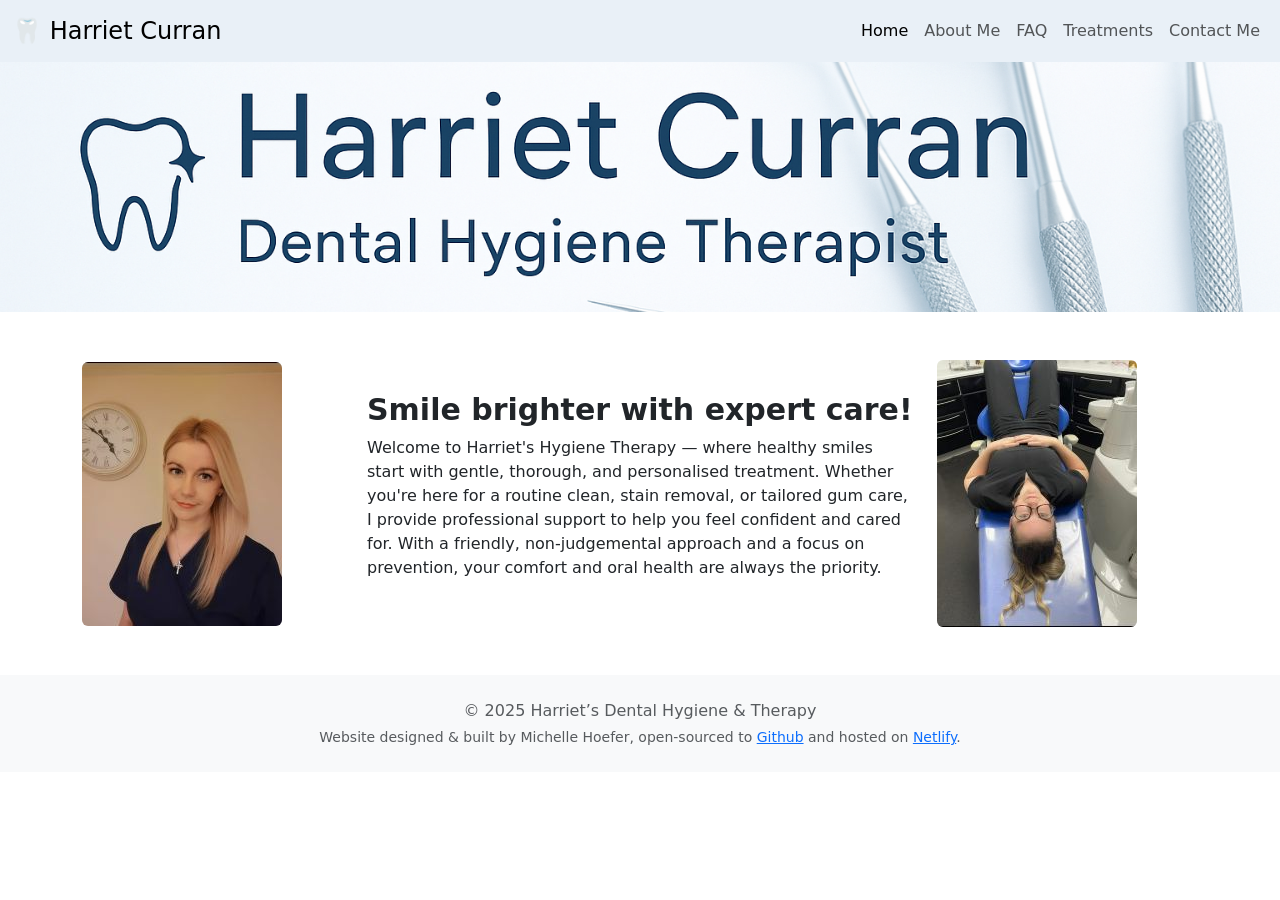
<file: index.html>
<!DOCTYPE html>
<html lang="en">
  <head>
    <link
      href="https://cdn.jsdelivr.net/npm/bootstrap@5.3.6/dist/css/bootstrap.min.css"
      rel="stylesheet"
      integrity="sha384-4Q6Gf2aSP4eDXB8Miphtr37CMZZQ5oXLH2yaXMJ2w8e2ZtHTl7GptT4jmndRuHDT"
      crossorigin="anonymous"
    />
    <script
      src="https://cdn.jsdelivr.net/npm/bootstrap@5.3.6/dist/js/bootstrap.bundle.min.js"
      integrity="sha384-j1CDi7MgGQ12Z7Qab0qlWQ/Qqz24Gc6BM0thvEMVjHnfYGF0rmFCozFSxQBxwHKO"
      crossorigin="anonymous"
    ></script>
    <link rel="stylesheet" href="src/style.css" />
    <meta charset="UTF-8" />
    <meta name="viewport" content="width=device-width, initial-scale=1.0" />
    <title>Harriet Curran DHT</title>
  </head>
  <body>
    <header>
      <nav class="navbar navbar-expand-lg">
        <div class="container-fluid">
          <a class="navbar-brand" href="#">🦷 Harriet Curran</a>
          <button
            class="navbar-toggler"
            type="button"
            data-bs-toggle="collapse"
            data-bs-target="#navbarNavDropdown"
            aria-controls="navbarNavDropdown"
            aria-expanded="false"
            aria-label="Toggle navigation"
          >
            <span class="navbar-toggler-icon"></span>
          </button>
          <div class="collapse navbar-collapse" id="navbarNavDropdown">
            <ul class="navbar-nav ms-auto">
              <li class="nav-item">
                <a class="nav-link active" href="/index.html">Home</a>
              </li>
              <li class="nav-item">
                <a class="nav-link" href="/about-me.html">About Me</a>
              </li>
              <li class="nav-item">
                <a class="nav-link" href="/FAQ.html">FAQ</a>
              </li>
              <li class="nav-item">
                <a class="nav-link" href="/work.html">Treatments</a>
              </li>
              <li class="nav-item">
                <a class="nav-link" href="/contact.html">Contact Me</a>
              </li>
            </ul>
          </div>
        </div>
      </nav>
      <img
        src="/images/harriet-banner.png"
        alt="Harriet Banner"
        class="header-image"
      />
    </header>

    <main class="container my-5">
      <div class="row align-items-center text-center text-md-start">
        <div class="col-lg-3 col-md-4 col-12 mb-4 mb-md-0">
          <img
            src="/images/Harriet-altered.jpg"
            alt="Harriet Curran"
            class="img-fluid rounded"
          />
        </div>

        <div class="col-lg-6 col-md-8 col-12 mb-4 mb-md-0">
          <h2><strong>Smile brighter with expert care!</strong></h2>
          <p>
            Welcome to Harriet's Hygiene Therapy — where healthy smiles start
            with gentle, thorough, and personalised treatment. Whether you're
            here for a routine clean, stain removal, or tailored gum care, I
            provide professional support to help you feel confident and cared
            for. With a friendly, non-judgemental approach and a focus on
            prevention, your comfort and oral health are always the priority.
          </p>
        </div>

        <div class="col-lg-3 col-md-4 col-12">
          <img
            src="/images/Harriet-2.jpg"
            alt="Harriet on a Chair"
            class="img-fluid rounded"
          />
        </div>
      </div>
    </main>
    <footer class="bg-body-tertiary text-center text-muted py-4 mt-5">
      <div class="container">
        <p class="mb-1">© 2025 Harriet’s Dental Hygiene & Therapy</p>
        <p class="mb-0 small">
          Website designed & built by Michelle Hoefer, open-sourced to
          <a href="https://github.com/MichelleHoefer/harriet-curran-webpage"
            >Github</a
          >
          and hosted on
          <a
            href="https://app.netlify.com/teams/michellehoefer/projects?visibility=public"
            >Netlify</a
          >.
        </p>
      </div>
    </footer>
  </body>
</html>
</file>
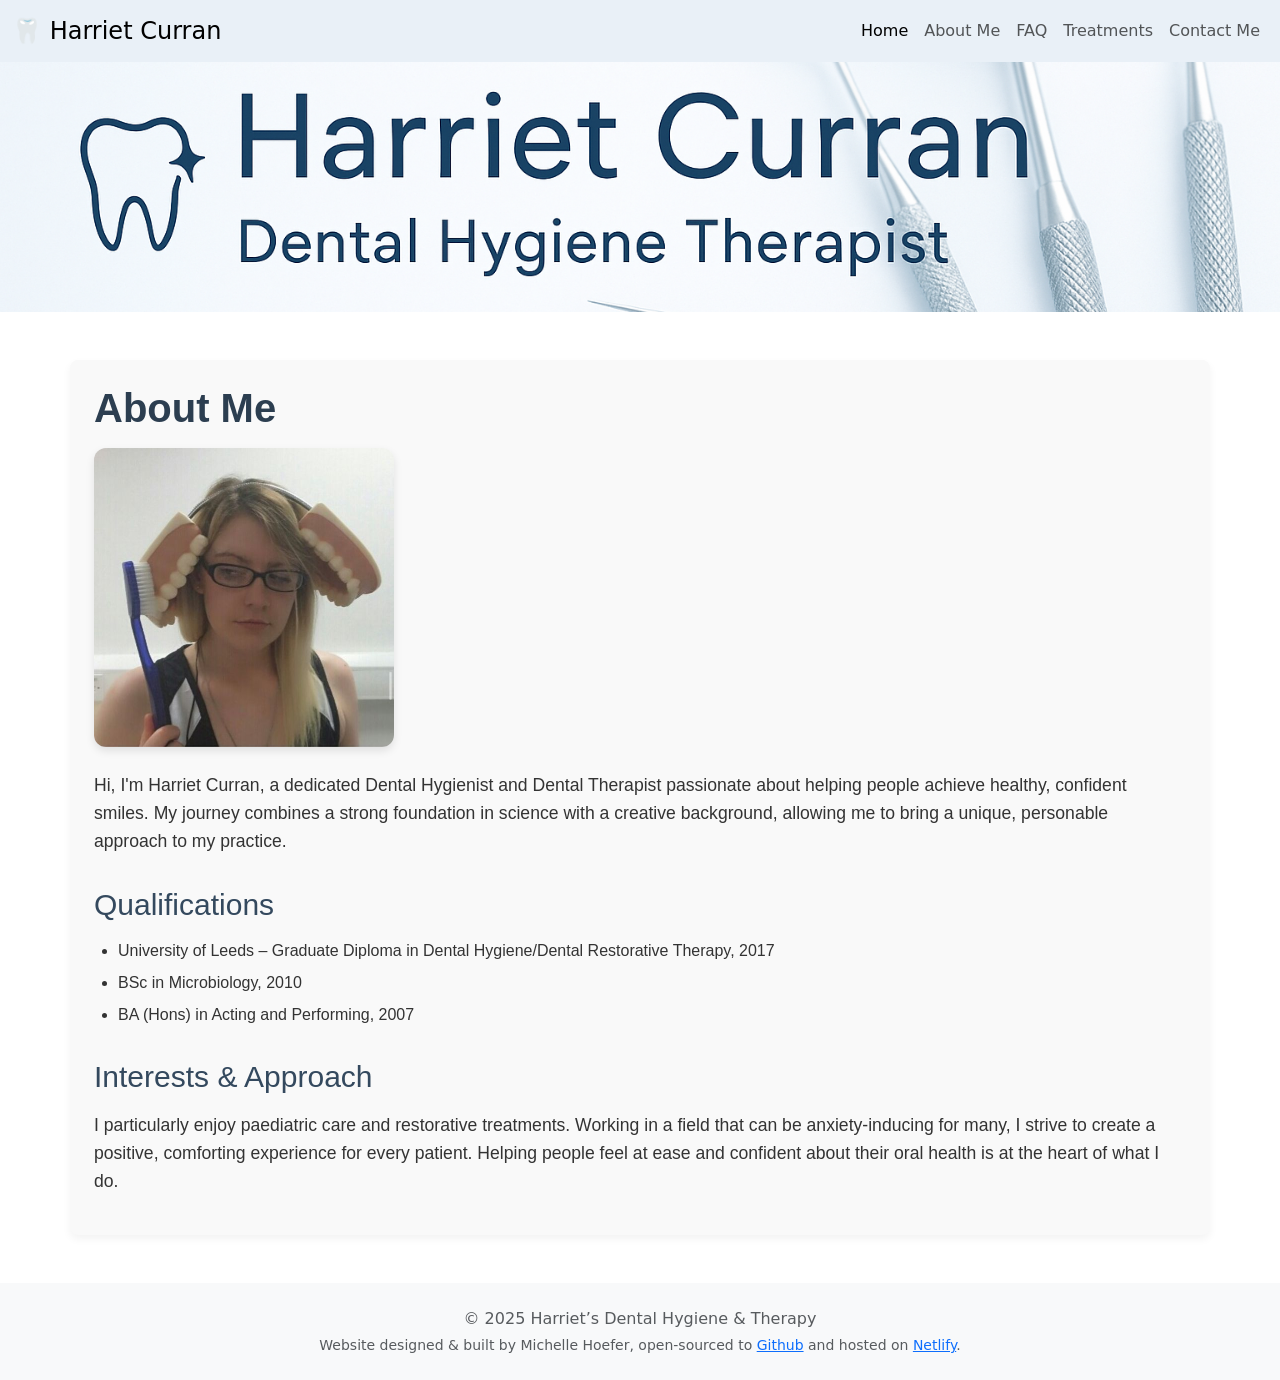
<file: about-me.html>
<!DOCTYPE html>
<html lang="en">
  <head>
    <link
      href="https://cdn.jsdelivr.net/npm/bootstrap@5.3.6/dist/css/bootstrap.min.css"
      rel="stylesheet"
      crossorigin="anonymous"
    />
    <link rel="stylesheet" href="src/style.css" />
    <script
      src="https://cdn.jsdelivr.net/npm/bootstrap@5.3.6/dist/js/bootstrap.bundle.min.js"
      crossorigin="anonymous"
    ></script>
    <meta charset="UTF-8" />
    <meta name="viewport" content="width=device-width, initial-scale=1" />
    <title>About Harriet Curran</title>
  </head>

  <body>
    <header>
      <nav class="navbar navbar-expand-lg">
        <div class="container-fluid">
          <a class="navbar-brand" href="#">🦷 Harriet Curran</a>
          <button
            class="navbar-toggler"
            type="button"
            data-bs-toggle="collapse"
            data-bs-target="#navbarNavDropdown"
            aria-controls="navbarNavDropdown"
            aria-expanded="false"
            aria-label="Toggle navigation"
          >
            <span class="navbar-toggler-icon"></span>
          </button>
          <div class="collapse navbar-collapse" id="navbarNavDropdown">
            <ul class="navbar-nav ms-auto">
              <li class="nav-item">
                <a class="nav-link active" href="/index.html">Home</a>
              </li>
              <li class="nav-item">
                <a class="nav-link" href="/about-me.html">About Me</a>
              </li>
              <li class="nav-item">
                <a class="nav-link" href="/FAQ.html">FAQ</a>
              </li>
              <li class="nav-item">
                <a class="nav-link" href="/work.html">Treatments</a>
              </li>
              <li class="nav-item">
                <a class="nav-link" href="/contact.html">Contact Me</a>
              </li>
            </ul>
          </div>
        </div>
      </nav>
      <img
        src="/images/harriet-banner.png"
        alt="Harriet Banner"
        class="header-image"
      />
    </header>

    <main>
      <section id="about-me" class="container my-5">
        <h1>About Me</h1>
        <img src="/images/Harriet-teeth.jpg" alt="Harriet with Teeth" />
        <p>
          Hi, I'm Harriet Curran, a dedicated Dental Hygienist and Dental
          Therapist passionate about helping people achieve healthy, confident
          smiles. My journey combines a strong foundation in science with a
          creative background, allowing me to bring a unique, personable
          approach to my practice.
        </p>

        <h2>Qualifications</h2>
        <ul>
          <li>
            University of Leeds – Graduate Diploma in Dental Hygiene/Dental
            Restorative Therapy, 2017
          </li>
          <li>BSc in Microbiology, 2010</li>
          <li>BA (Hons) in Acting and Performing, 2007</li>
        </ul>

        <h2>Interests & Approach</h2>
        <p>
          I particularly enjoy paediatric care and restorative treatments.
          Working in a field that can be anxiety-inducing for many, I strive to
          create a positive, comforting experience for every patient. Helping
          people feel at ease and confident about their oral health is at the
          heart of what I do.
        </p>
      </section>
    </main>
    <footer class="bg-body-tertiary text-center text-muted py-4 mt-5">
      <div class="container">
        <p class="mb-1">© 2025 Harriet’s Dental Hygiene & Therapy</p>
        <p class="mb-0 small">
          Website designed & built by Michelle Hoefer, open-sourced to
          <a href="https://github.com/MichelleHoefer/harriet-curran-webpage"
            >Github</a
          >
          and hosted on
          <a
            href="https://app.netlify.com/teams/michellehoefer/projects?visibility=public"
            >Netlify</a
          >.
        </p>
      </div>
    </footer>
  </body>
</html>
</file>
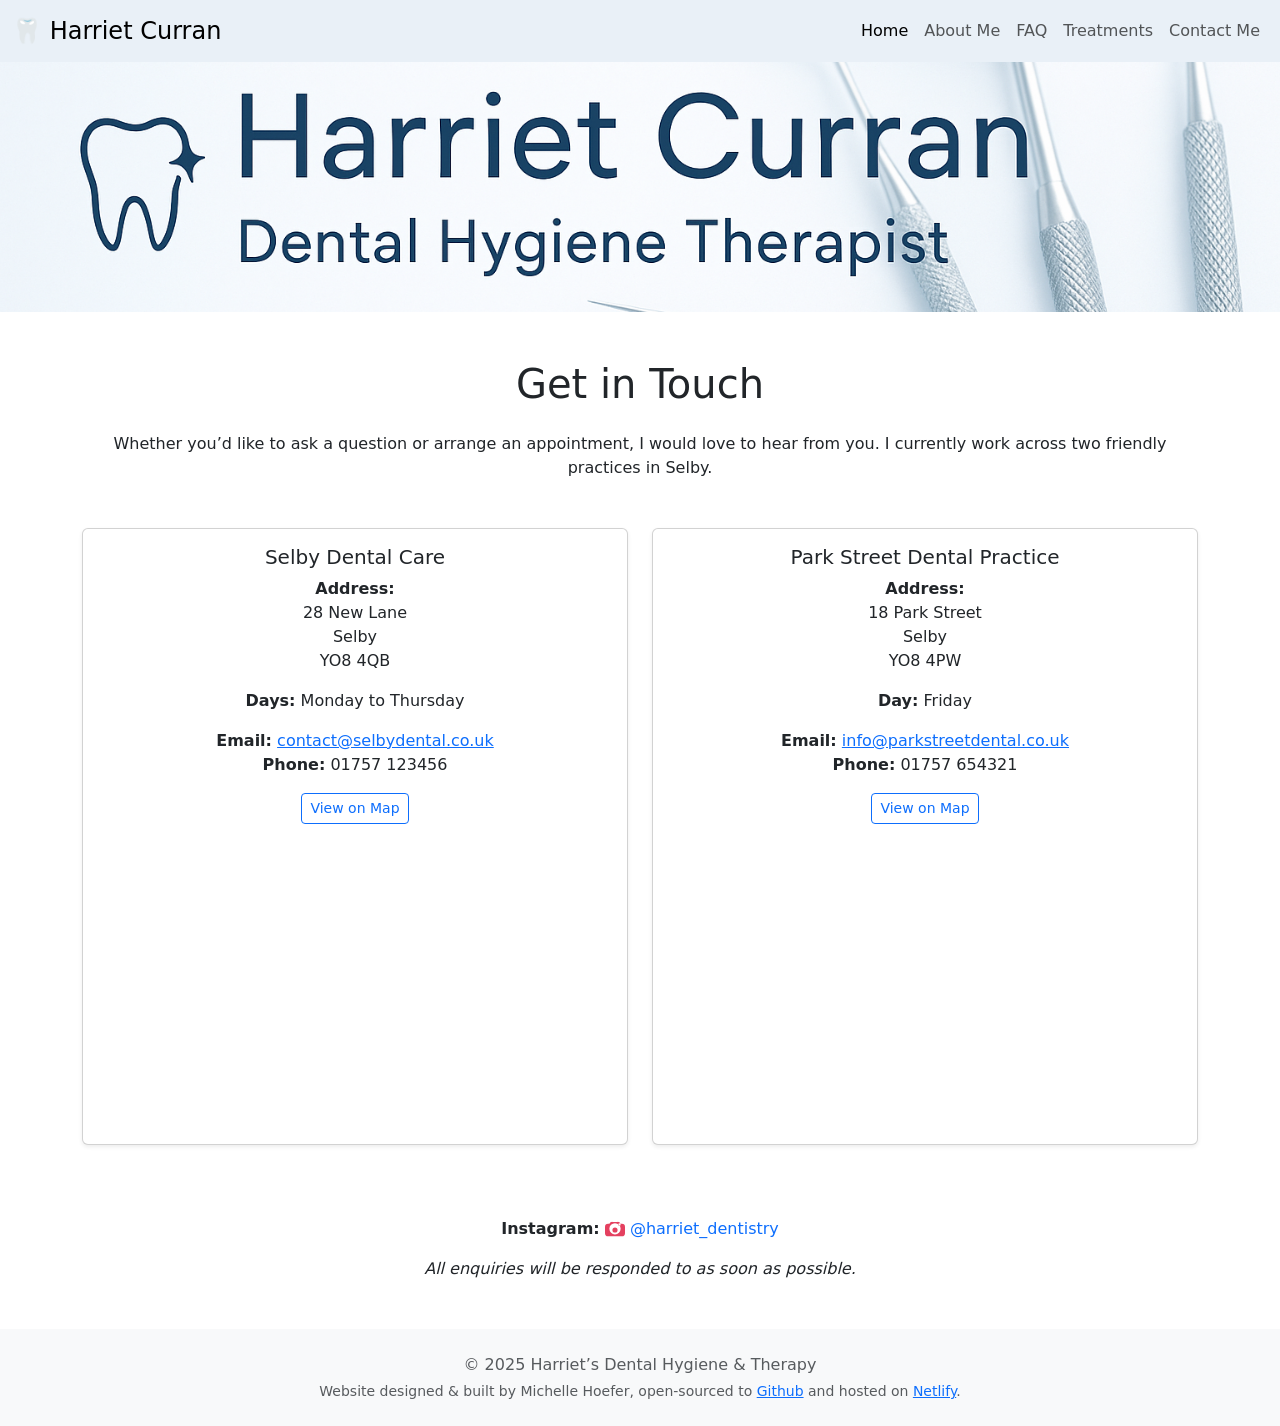
<file: contact.html>
<!DOCTYPE html>
<html lang="en">
  <head>
    <link
      href="https://cdn.jsdelivr.net/npm/bootstrap@5.3.6/dist/css/bootstrap.min.css"
      rel="stylesheet"
      integrity="sha384-4Q6Gf2aSP4eDXB8Miphtr37CMZZQ5oXLH2yaXMJ2w8e2ZtHTl7GptT4jmndRuHDT"
      crossorigin="anonymous"
    />
    <script
      src="https://cdn.jsdelivr.net/npm/bootstrap@5.3.6/dist/js/bootstrap.bundle.min.js"
      integrity="sha384-j1CDi7MgGQ12Z7Qab0qlWQ/Qqz24Gc6BM0thvEMVjHnfYGF0rmFCozFSxQBxwHKO"
      crossorigin="anonymous"
    ></script>
    <link rel="stylesheet" href="src/style.css" />
    <meta charset="UTF-8" />
    <meta name="viewport" content="width=device-width, initial-scale=1.0" />
    <title>Contact Me</title>
  </head>
  <header>
    <nav class="navbar navbar-expand-lg">
      <div class="container-fluid">
        <a class="navbar-brand" href="#">🦷 Harriet Curran</a>
        <button
          class="navbar-toggler"
          type="button"
          data-bs-toggle="collapse"
          data-bs-target="#navbarNavDropdown"
          aria-controls="navbarNavDropdown"
          aria-expanded="false"
          aria-label="Toggle navigation"
        >
          <span class="navbar-toggler-icon"></span>
        </button>
        <div class="collapse navbar-collapse" id="navbarNavDropdown">
          <ul class="navbar-nav ms-auto">
            <li class="nav-item">
              <a class="nav-link active" href="/index.html">Home</a>
            </li>
            <li class="nav-item">
              <a class="nav-link" href="/about-me.html">About Me</a>
            </li>
            <li class="nav-item">
              <a class="nav-link" href="/FAQ.html">FAQ</a>
            </li>
            <li class="nav-item">
              <a class="nav-link" href="/work.html">Treatments</a>
            </li>
            <li class="nav-item">
              <a class="nav-link" href="/contact.html">Contact Me</a>
            </li>
          </ul>
        </div>
      </div>
    </nav>
    <img
      src="/images/harriet-banner.png"
      alt="Harriet Banner"
      class="header-image"
    />
  </header>
  <body>
    <main class="container my-5">
      <h1 class="mb-4 text-center">Get in Touch</h1>
      <p class="text-center mb-5">
        Whether you’d like to ask a question or arrange an appointment, I would
        love to hear from you. I currently work across two friendly practices in
        Selby.
      </p>

      <div class="row text-center">
        <div class="col-md-6 mb-4">
          <div class="card h-100 shadow-sm">
            <div class="card-body">
              <h5 class="card-title">Selby Dental Care</h5>
              <p class="card-text">
                <strong>Address:</strong><br />
                28 New Lane<br />
                Selby<br />
                YO8 4QB
              </p>
              <p><strong>Days:</strong> Monday to Thursday</p>
              <p>
                <strong>Email:</strong>
                <a href="mailto:contact@selbydental.co.uk"
                  >contact@selbydental.co.uk</a
                ><br />
                <strong>Phone:</strong> 01757 123456
              </p>
              <a
                href="https://www.google.com/maps?q=28+New+Lane,+Selby,+YO8+4QB"
                target="_blank"
                class="btn btn-outline-primary btn-sm mb-3"
                >View on Map</a
              >
              <div class="ratio ratio-16x9">
                <iframe
                  src="https://www.google.com/maps/embed?pb=!1m18!1m12!1m3!1d2405.704024077592!2d-1.0772279841545912!3d53.78445508006043!2m3!1f0!2f0!3f0!3m2!1i1024!2i768!4f13.1!3m3!1m2!1s0x48790948cfc6e215%3A0xc7e17f03c38e9366!2s28%20New%20Lane%2C%20Selby%20YO8%204QB%2C%20UK!5e0!3m2!1sen!2sus!4v1690034567890!5m2!1sen!2sus"
                  style="border: 0"
                  allowfullscreen=""
                  loading="lazy"
                  referrerpolicy="no-referrer-when-downgrade"
                  title="Selby Dental Care Location"
                ></iframe>
              </div>
            </div>
          </div>
        </div>

        <div class="col-md-6 mb-4">
          <div class="card h-100 shadow-sm">
            <div class="card-body">
              <h5 class="card-title">Park Street Dental Practice</h5>
              <p class="card-text">
                <strong>Address:</strong><br />
                18 Park Street<br />
                Selby<br />
                YO8 4PW
              </p>
              <p><strong>Day:</strong> Friday</p>
              <p>
                <strong>Email:</strong>
                <a href="mailto:info@parkstreetdental.co.uk"
                  >info@parkstreetdental.co.uk</a
                ><br />
                <strong>Phone:</strong> 01757 654321
              </p>
              <a
                href="https://www.google.com/maps?q=18+Park+Street,+Selby,+YO8+4PW"
                target="_blank"
                class="btn btn-outline-primary btn-sm mb-3"
                >View on Map</a
              >
              <div class="ratio ratio-16x9">
                <iframe
                  src="https://www.google.com/maps/embed?pb=!1m18!1m12!1m3!1d2405.6108429331146!2d-1.0774106841545994!3d53.77693828006287!2m3!1f0!2f0!3f0!3m2!1i1024!2i768!4f13.1!3m3!1m2!1s0x48790954e8dca24d%3A0x1ec5d8dce2a50ee5!2s18%20Park%20St%2C%20Selby%20YO8%204PW%2C%20UK!5e0!3m2!1sen!2sus!4v1690034567891!5m2!1sen!2sus"
                  style="border: 0"
                  allowfullscreen=""
                  loading="lazy"
                  referrerpolicy="no-referrer-when-downgrade"
                  title="Park Street Dental Practice Location"
                ></iframe>
              </div>
            </div>
          </div>
        </div>
      </div>

      <div class="text-center mt-5">
        <p>
          <strong>Instagram:</strong>
          <a
            href="https://instagram.com/harriet_dentistry"
            target="_blank"
            rel="noopener noreferrer"
            class="text-decoration-none"
          >
            <svg
              xmlns="http://www.w3.org/2000/svg"
              width="20"
              height="20"
              fill="#E4405F"
              class="bi bi-instagram"
              viewBox="0 0 16 16"
            >
              <path
                d="M8 5.94a2.06 2.06 0 1 0 0 4.12 2.06 2.06 0 0 0 0-4.12z"
              />
              <path
                d="M13.5 3h-1.03A2.477 2.477 0 0 0 10 1.5H6a2.477 2.477 0 0 0-2.47 1.5H2.5A2.5 2.5 0 0 0 0 5.5v5A2.5 2.5 0 0 0 2.5 13h11a2.5 2.5 0 0 0 2.5-2.5v-5A2.5 2.5 0 0 0 13.5 3zm-5.5 8.5a4.5 4.5 0 1 1 0-9 4.5 4.5 0 0 1 0 9zm4.54-7.96a.96.96 0 1 1-1.92 0 .96.96 0 0 1 1.92 0z"
              />
            </svg>
            @harriet_dentistry
          </a>
        </p>
        <p><em>All enquiries will be responded to as soon as possible.</em></p>
      </div>
    </main>
    <footer class="bg-body-tertiary text-center text-muted py-4 mt-5">
      <div class="container">
        <p class="mb-1">© 2025 Harriet’s Dental Hygiene & Therapy</p>
        <p class="mb-0 small">
          Website designed & built by Michelle Hoefer, open-sourced to
          <a href="https://github.com/MichelleHoefer/harriet-curran-webpage"
            >Github</a
          >
          and hosted on
          <a
            href="https://app.netlify.com/teams/michellehoefer/projects?visibility=public"
            >Netlify</a
          >.
        </p>
      </div>
    </footer>
  </body>
</html>
</file>
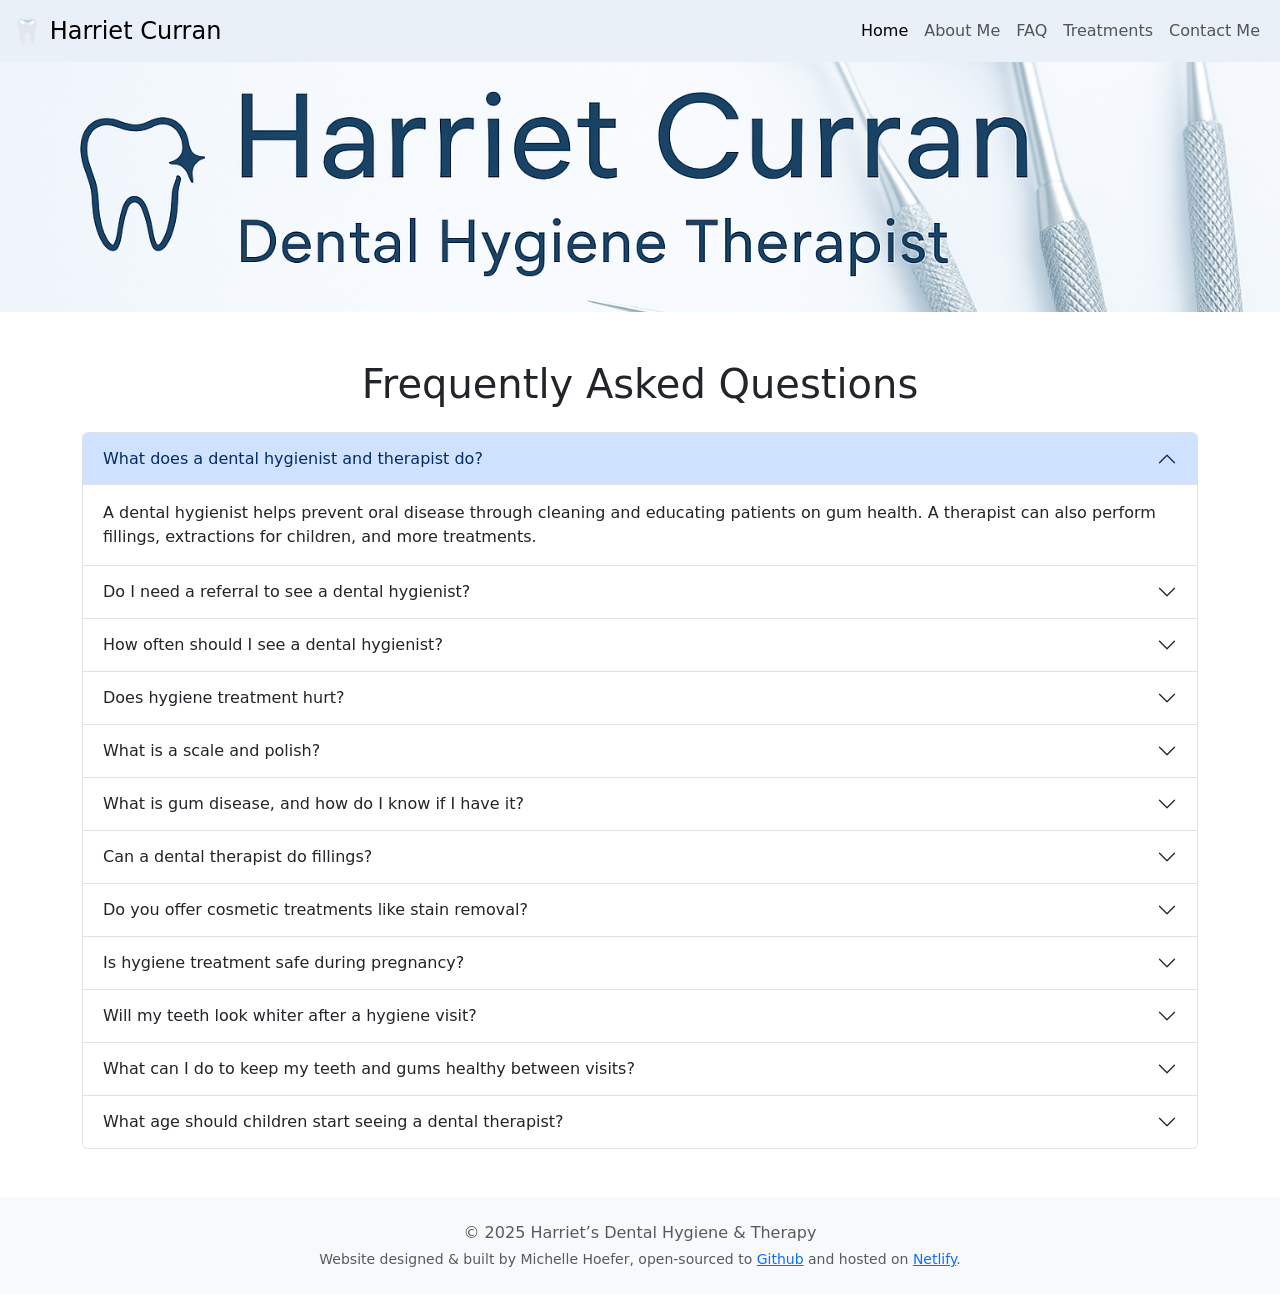
<file: FAQ.html>
<!DOCTYPE html>
<html lang="en">
  <head>
    <link
      href="https://cdn.jsdelivr.net/npm/bootstrap@5.3.6/dist/css/bootstrap.min.css"
      rel="stylesheet"
      integrity="sha384-4Q6Gf2aSP4eDXB8Miphtr37CMZZQ5oXLH2yaXMJ2w8e2ZtHTl7GptT4jmndRuHDT"
      crossorigin="anonymous"
    />
    <script
      src="https://cdn.jsdelivr.net/npm/bootstrap@5.3.6/dist/js/bootstrap.bundle.min.js"
      integrity="sha384-j1CDi7MgGQ12Z7Qab0qlWQ/Qqz24Gc6BM0thvEMVjHnfYGF0rmFCozFSxQBxwHKO"
      crossorigin="anonymous"
    ></script>
    <link rel="stylesheet" href="src/style.css" />
    <meta charset="UTF-8" />
    <meta name="viewport" content="width=device-width, initial-scale=1.0" />
    <title>FAQ</title>
  </head>
  <header>
    <nav class="navbar navbar-expand-lg">
      <div class="container-fluid">
        <a class="navbar-brand" href="#">🦷 Harriet Curran</a>
        <button
          class="navbar-toggler"
          type="button"
          data-bs-toggle="collapse"
          data-bs-target="#navbarNavDropdown"
          aria-controls="navbarNavDropdown"
          aria-expanded="false"
          aria-label="Toggle navigation"
        >
          <span class="navbar-toggler-icon"></span>
        </button>
        <div class="collapse navbar-collapse" id="navbarNavDropdown">
          <ul class="navbar-nav ms-auto">
            <li class="nav-item">
              <a class="nav-link active" href="/index.html">Home</a>
            </li>
            <li class="nav-item">
              <a class="nav-link" href="/about-me.html">About Me</a>
            </li>
            <li class="nav-item">
              <a class="nav-link" href="/FAQ.html">FAQ</a>
            </li>
            <li class="nav-item">
              <a class="nav-link" href="/work.html">Treatments</a>
            </li>
            <li class="nav-item">
              <a class="nav-link" href="/contact.html">Contact Me</a>
            </li>
          </ul>
        </div>
      </div>
    </nav>
    <img
      src="/images/harriet-banner.png"
      alt="Harriet Banner"
      class="header-image"
    />
  </header>
  <body>
    <main class="container my-5">
      <h1 class="mb-4 text-center">Frequently Asked Questions</h1>
      <div class="accordion" id="faqAccordion">
        <div class="accordion-item">
          <h2 class="accordion-header" id="faq1">
            <button
              class="accordion-button"
              type="button"
              data-bs-toggle="collapse"
              data-bs-target="#collapse1"
            >
              What does a dental hygienist and therapist do?
            </button>
          </h2>
          <div
            id="collapse1"
            class="accordion-collapse collapse show"
            data-bs-parent="#faqAccordion"
          >
            <div class="accordion-body">
              A dental hygienist helps prevent oral disease through cleaning and
              educating patients on gum health. A therapist can also perform
              fillings, extractions for children, and more treatments.
            </div>
          </div>
        </div>

        <div class="accordion-item">
          <h2 class="accordion-header" id="faq2">
            <button
              class="accordion-button collapsed"
              type="button"
              data-bs-toggle="collapse"
              data-bs-target="#collapse2"
            >
              Do I need a referral to see a dental hygienist?
            </button>
          </h2>
          <div
            id="collapse2"
            class="accordion-collapse collapse"
            data-bs-parent="#faqAccordion"
          >
            <div class="accordion-body">
              In most private practices, no referral is needed. You can book
              directly. Get in touch if you’re unsure.
            </div>
          </div>
        </div>

        <div class="accordion-item">
          <h2 class="accordion-header" id="faq3">
            <button
              class="accordion-button collapsed"
              type="button"
              data-bs-toggle="collapse"
              data-bs-target="#collapse3"
            >
              How often should I see a dental hygienist?
            </button>
          </h2>
          <div
            id="collapse3"
            class="accordion-collapse collapse"
            data-bs-parent="#faqAccordion"
          >
            <div class="accordion-body">
              Every 6 months is recommended, but some may benefit from more
              frequent visits based on their gum health.
            </div>
          </div>
        </div>

        <div class="accordion-item">
          <h2 class="accordion-header" id="faq4">
            <button
              class="accordion-button collapsed"
              type="button"
              data-bs-toggle="collapse"
              data-bs-target="#collapse4"
            >
              Does hygiene treatment hurt?
            </button>
          </h2>
          <div
            id="collapse4"
            class="accordion-collapse collapse"
            data-bs-parent="#faqAccordion"
          >
            <div class="accordion-body">
              It shouldn’t hurt. If you’re sensitive, we can provide options
              like numbing gels to keep you comfortable.
            </div>
          </div>
        </div>

        <div class="accordion-item">
          <h2 class="accordion-header" id="faq5">
            <button
              class="accordion-button collapsed"
              type="button"
              data-bs-toggle="collapse"
              data-bs-target="#collapse5"
            >
              What is a scale and polish?
            </button>
          </h2>
          <div
            id="collapse5"
            class="accordion-collapse collapse"
            data-bs-parent="#faqAccordion"
          >
            <div class="accordion-body">
              It’s a professional cleaning that removes plaque, tartar, and
              stains – leaving your mouth fresh and healthy.
            </div>
          </div>
        </div>

        <div class="accordion-item">
          <h2 class="accordion-header" id="faq6">
            <button
              class="accordion-button collapsed"
              type="button"
              data-bs-toggle="collapse"
              data-bs-target="#collapse6"
            >
              What is gum disease, and how do I know if I have it?
            </button>
          </h2>
          <div
            id="collapse6"
            class="accordion-collapse collapse"
            data-bs-parent="#faqAccordion"
          >
            <div class="accordion-body">
              Gum disease causes inflammation and bleeding. Signs include sore
              or bleeding gums, bad breath, and gum recession.
            </div>
          </div>
        </div>

        <div class="accordion-item">
          <h2 class="accordion-header" id="faq7">
            <button
              class="accordion-button collapsed"
              type="button"
              data-bs-toggle="collapse"
              data-bs-target="#collapse7"
            >
              Can a dental therapist do fillings?
            </button>
          </h2>
          <div
            id="collapse7"
            class="accordion-collapse collapse"
            data-bs-parent="#faqAccordion"
          >
            <div class="accordion-body">
              Yes! Therapists can carry out fillings, especially in children and
              in specific adult cases depending on the practice.
            </div>
          </div>
        </div>

        <div class="accordion-item">
          <h2 class="accordion-header" id="faq8">
            <button
              class="accordion-button collapsed"
              type="button"
              data-bs-toggle="collapse"
              data-bs-target="#collapse8"
            >
              Do you offer cosmetic treatments like stain removal?
            </button>
          </h2>
          <div
            id="collapse8"
            class="accordion-collapse collapse"
            data-bs-parent="#faqAccordion"
          >
            <div class="accordion-body">
              Yes – we offer advanced stain removal for coffee, tea, wine, and
              tobacco for a noticeably fresher smile.
            </div>
          </div>
        </div>

        <div class="accordion-item">
          <h2 class="accordion-header" id="faq9">
            <button
              class="accordion-button collapsed"
              type="button"
              data-bs-toggle="collapse"
              data-bs-target="#collapse9"
            >
              Is hygiene treatment safe during pregnancy?
            </button>
          </h2>
          <div
            id="collapse9"
            class="accordion-collapse collapse"
            data-bs-parent="#faqAccordion"
          >
            <div class="accordion-body">
              Absolutely – in fact, it’s recommended due to hormone-related gum
              changes. We’ll keep everything gentle and safe.
            </div>
          </div>
        </div>

        <div class="accordion-item">
          <h2 class="accordion-header" id="faq10">
            <button
              class="accordion-button collapsed"
              type="button"
              data-bs-toggle="collapse"
              data-bs-target="#collapse10"
            >
              Will my teeth look whiter after a hygiene visit?
            </button>
          </h2>
          <div
            id="collapse10"
            class="accordion-collapse collapse"
            data-bs-parent="#faqAccordion"
          >
            <div class="accordion-body">
              Yes – while not a whitening treatment, removal of surface stains
              can make your smile noticeably brighter.
            </div>
          </div>
        </div>

        <div class="accordion-item">
          <h2 class="accordion-header" id="faq11">
            <button
              class="accordion-button collapsed"
              type="button"
              data-bs-toggle="collapse"
              data-bs-target="#collapse11"
            >
              What can I do to keep my teeth and gums healthy between visits?
            </button>
          </h2>
          <div
            id="collapse11"
            class="accordion-collapse collapse"
            data-bs-parent="#faqAccordion"
          >
            <div class="accordion-body">
              Brush twice daily with fluoride toothpaste, floss or use
              interdental brushes, and reduce sugary foods. We’ll give you
              personal tips during your appointment.
            </div>
          </div>
        </div>

        <div class="accordion-item">
          <h2 class="accordion-header" id="faq12">
            <button
              class="accordion-button collapsed"
              type="button"
              data-bs-toggle="collapse"
              data-bs-target="#collapse12"
            >
              What age should children start seeing a dental therapist?
            </button>
          </h2>
          <div
            id="collapse12"
            class="accordion-collapse collapse"
            data-bs-parent="#faqAccordion"
          >
            <div class="accordion-body">
              Ideally from the time their first teeth come in. Early visits
              build good habits and reduce dental anxiety later in life.
            </div>
          </div>
        </div>
      </div>
    </main>
    <footer class="bg-body-tertiary text-center text-muted py-4 mt-5">
      <div class="container">
        <p class="mb-1">© 2025 Harriet’s Dental Hygiene & Therapy</p>
        <p class="mb-0 small">
          Website designed & built by Michelle Hoefer, open-sourced to
          <a href="https://github.com/MichelleHoefer/harriet-curran-webpage"
            >Github</a
          >
          and hosted on
          <a
            href="https://app.netlify.com/teams/michellehoefer/projects?visibility=public"
            >Netlify</a
          >.
        </p>
      </div>
    </footer>
  </body>
</html>
</file>
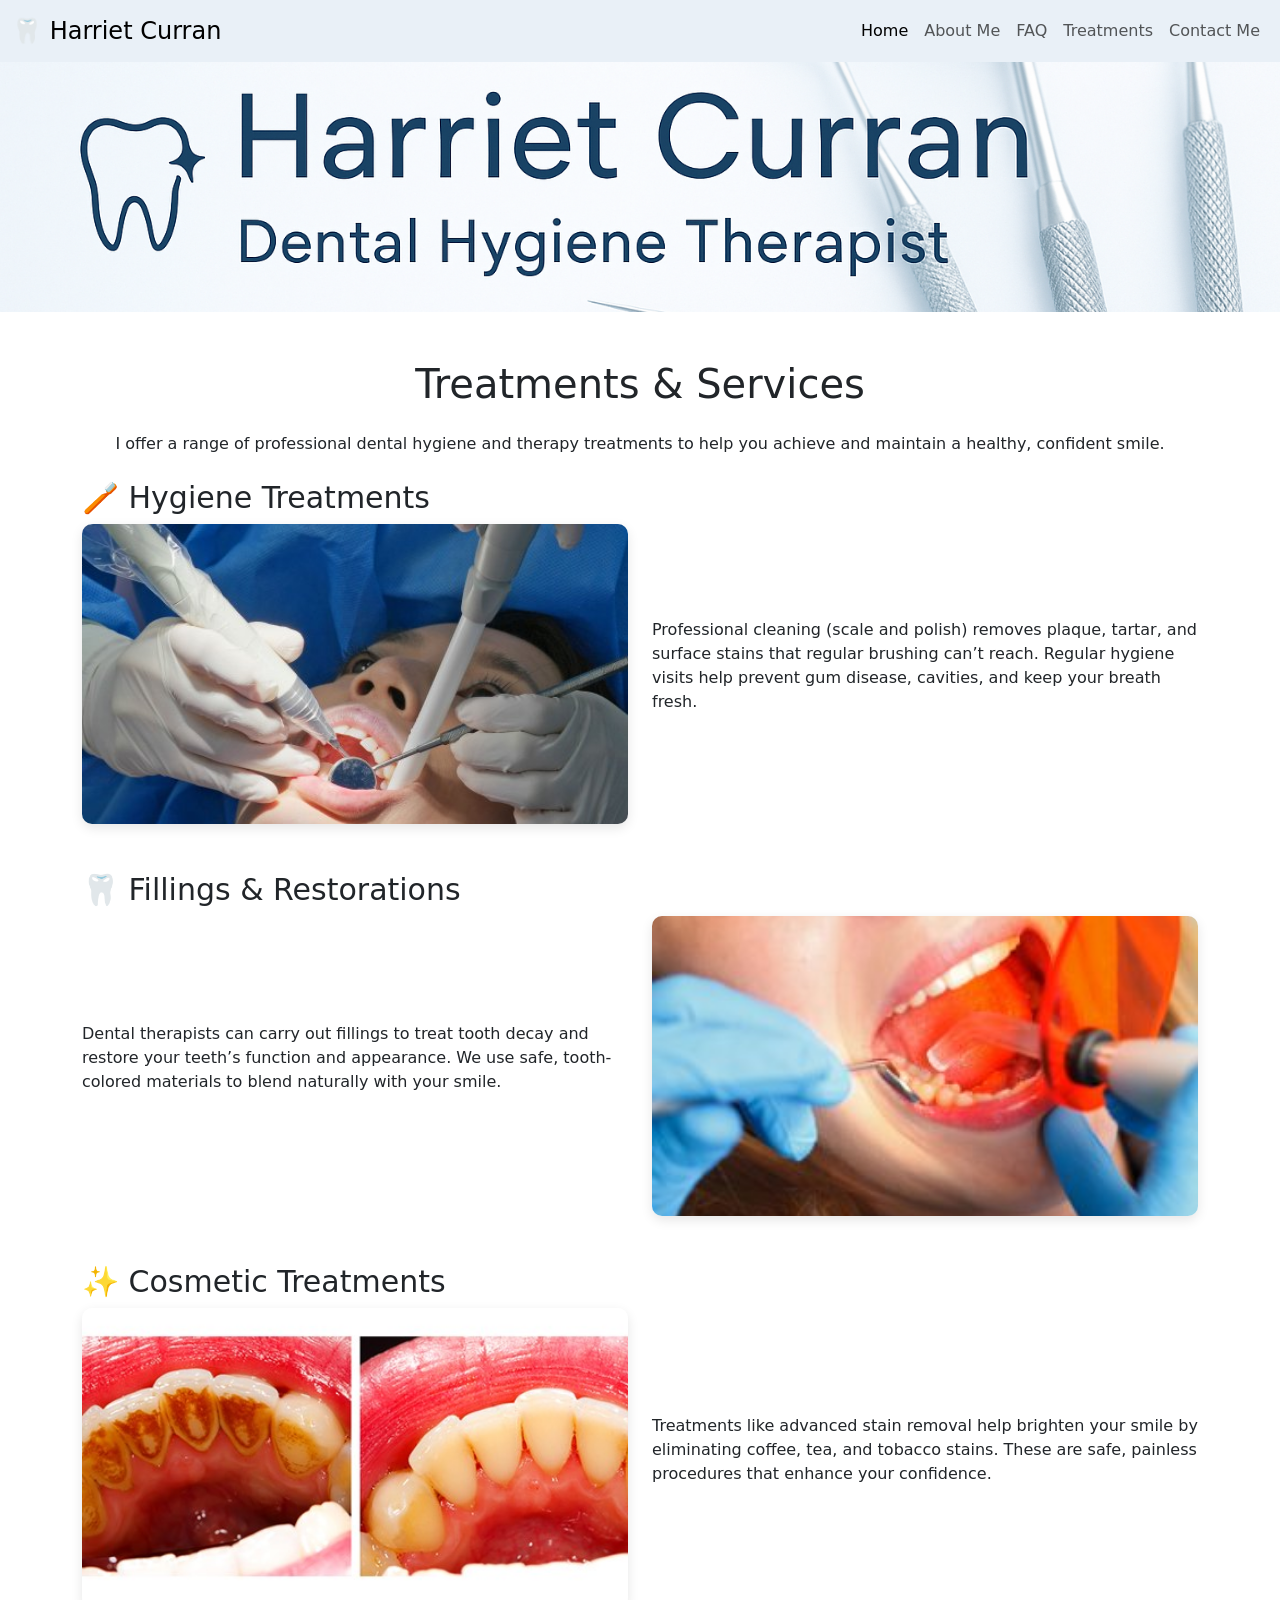
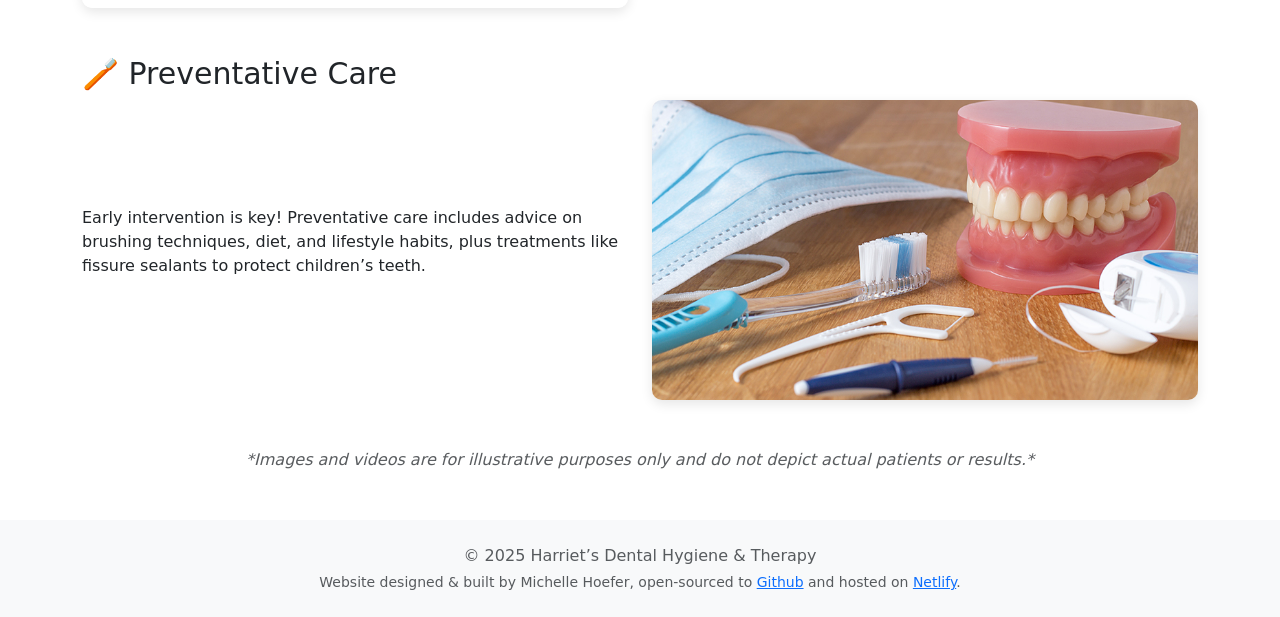
<file: work.html>
<!DOCTYPE html>
<html lang="en">
  <head>
    <link
      href="https://cdn.jsdelivr.net/npm/bootstrap@5.3.6/dist/css/bootstrap.min.css"
      rel="stylesheet"
      integrity="sha384-4Q6Gf2aSP4eDXB8Miphtr37CMZZQ5oXLH2yaXMJ2w8e2ZtHTl7GptT4jmndRuHDT"
      crossorigin="anonymous"
    />
    <script
      src="https://cdn.jsdelivr.net/npm/bootstrap@5.3.6/dist/js/bootstrap.bundle.min.js"
      integrity="sha384-j1CDi7MgGQ12Z7Qab0qlWQ/Qqz24Gc6BM0thvEMVjHnfYGF0rmFCozFSxQBxwHKO"
      crossorigin="anonymous"
    ></script>
    <link rel="stylesheet" href="src/style.css" />
    <meta charset="UTF-8" />
    <meta name="viewport" content="width=device-width, initial-scale=1.0" />
    <title>Treatments</title>
  </head>
  <header>
    <nav class="navbar navbar-expand-lg">
      <div class="container-fluid">
        <a class="navbar-brand" href="#">🦷 Harriet Curran</a>
        <button
          class="navbar-toggler"
          type="button"
          data-bs-toggle="collapse"
          data-bs-target="#navbarNavDropdown"
          aria-controls="navbarNavDropdown"
          aria-expanded="false"
          aria-label="Toggle navigation"
        >
          <span class="navbar-toggler-icon"></span>
        </button>
        <div class="collapse navbar-collapse" id="navbarNavDropdown">
          <ul class="navbar-nav ms-auto">
            <li class="nav-item">
              <a class="nav-link active" href="/index.html">Home</a>
            </li>
            <li class="nav-item">
              <a class="nav-link" href="/about-me.html">About Me</a>
            </li>
            <li class="nav-item">
              <a class="nav-link" href="/FAQ.html">FAQ</a>
            </li>
            <li class="nav-item">
              <a class="nav-link" href="/work.html">Treatments</a>
            </li>
            <li class="nav-item">
              <a class="nav-link" href="/contact.html">Contact Me</a>
            </li>
          </ul>
        </div>
      </div>
    </nav>
    <img
      src="/images/harriet-banner.png"
      alt="Harriet Banner"
      class="header-image"
    />
  </header>
  <body>
    <main class="container my-5">
      <h1 class="mb-4 text-center">Treatments & Services</h1>
      <p class="text-center mb-4">
        I offer a range of professional dental hygiene and therapy treatments to
        help you achieve and maintain a healthy, confident smile.
      </p>

      <!-- Hygiene Treatments -->
      <section class="mb-5">
        <h2>🪥 Hygiene Treatments</h2>
        <div class="row g-4 align-items-center">
          <div class="col-md-6">
            <img
              src="/images/scale-and-polish.jpg"
              alt="Dental hygiene cleaning"
              class="treatment-img"
            />
          </div>
          <div class="col-md-6">
            <p>
              Professional cleaning (scale and polish) removes plaque, tartar,
              and surface stains that regular brushing can’t reach. Regular
              hygiene visits help prevent gum disease, cavities, and keep your
              breath fresh.
            </p>
            <!-- Optional embedded video -->
            <!-- <div class="ratio ratio-16x9 mt-3">
          <iframe src="https://www.youtube.com/embed/someVideoID" title="Hygiene Treatment Explained" allowfullscreen></iframe>
        </div> -->
          </div>
        </div>
      </section>

      <!-- Fillings and Restorations -->
      <section class="mb-5">
        <h2>🦷 Fillings & Restorations</h2>
        <div class="row g-4 align-items-center flex-md-row-reverse">
          <div class="col-md-6">
            <img
              src="/images/filling.jpg"
              alt="Dental filling procedure"
              class="treatment-img"
            />
          </div>
          <div class="col-md-6">
            <p>
              Dental therapists can carry out fillings to treat tooth decay and
              restore your teeth’s function and appearance. We use safe,
              tooth-colored materials to blend naturally with your smile.
            </p>
            <!-- Optional embedded video -->
            <!-- <div class="ratio ratio-16x9 mt-3">
          <iframe src="https://www.youtube.com/embed/anotherVideoID" title="Fillings Procedure Explained" allowfullscreen></iframe>
        </div> -->
          </div>
        </div>
      </section>

      <!-- Cosmetic Treatments -->
      <section class="mb-5">
        <h2>✨ Cosmetic Treatments</h2>
        <div class="row g-4 align-items-center">
          <div class="col-md-6">
            <img
              src="/images/airflow.jpg"
              alt="Cosmetic dental treatment"
              class="treatment-img"
            />
          </div>
          <div class="col-md-6">
            <p>
              Treatments like advanced stain removal help brighten your smile by
              eliminating coffee, tea, and tobacco stains. These are safe,
              painless procedures that enhance your confidence.
            </p>
            <!-- Optional embedded video -->
            <!-- <div class="ratio ratio-16x9 mt-3">
          <iframe src="https://www.youtube.com/embed/yetAnotherVideoID" title="Cosmetic Treatment Explained" allowfullscreen></iframe>
        </div> -->
          </div>
        </div>
      </section>

      <!-- Preventative Care -->
      <section class="mb-5">
        <h2>🪥 Preventative Care</h2>
        <div class="row g-4 align-items-center flex-md-row-reverse">
          <div class="col-md-6">
            <img
              src="/images/preventative-treatment.jpg"
              alt="Preventative dental care"
              class="treatment-img"
            />
          </div>
          <div class="col-md-6">
            <p>
              Early intervention is key! Preventative care includes advice on
              brushing techniques, diet, and lifestyle habits, plus treatments
              like fissure sealants to protect children’s teeth.
            </p>
            <!-- Optional embedded video -->
            <!-- <div class="ratio ratio-16x9 mt-3">
          <iframe src="https://www.youtube.com/embed/preventativeCareVideoID" title="Preventative Care Explained" allowfullscreen></iframe>
        </div> -->
          </div>
        </div>
      </section>

      <p class="text-muted fst-italic text-center">
        *Images and videos are for illustrative purposes only and do not depict
        actual patients or results.*
      </p>
    </main>
    <footer class="bg-body-tertiary text-center text-muted py-4 mt-5">
      <div class="container">
        <p class="mb-1">© 2025 Harriet’s Dental Hygiene & Therapy</p>
        <p class="mb-0 small">
          Website designed & built by Michelle Hoefer, open-sourced to
          <a href="https://github.com/MichelleHoefer/harriet-curran-webpage"
            >Github</a
          >
          and hosted on
          <a
            href="https://app.netlify.com/teams/michellehoefer/projects?visibility=public"
            >Netlify</a
          >.
        </p>
      </div>
    </footer>
  </body>
</html>
</file>
<file: src/style.css>
/* Header image styling */
.header-image {
  width: 100%;
  height: 250px;
  object-fit: cover;
  display: block;
}

/* Spacing below the header */
header {
  margin-bottom: 20px;
}

/* Responsive header image height */
@media (max-width: 768px) {
  .header-image {
    height: 150px;
  }
}

@media (max-width: 480px) {
  .header-image {
    height: 120px;
  }
}

/* Heading styles */
h2 {
  font-size: 24px;
  font-weight: 500;
}

@media (min-width: 992px) {
  h2 {
    font-size: 30px;
  }
}

/* About Me section styles */
#about-me {
  font-family: "Segoe UI", Tahoma, Geneva, Verdana, sans-serif;
  color: #333;
  background: #f9f9f9;
  padding: 1.5rem;
  border-radius: 8px;
  box-shadow: 0 4px 8px rgb(0 0 0 / 0.05);
}

/* About Me image */
#about-me img {
  max-width: 300px;
  height: auto;
  border-radius: 12px;
  margin-bottom: 1.5rem;
  box-shadow: 0 4px 8px rgba(0, 0, 0, 0.1);
  display: block;
}

#about-me h1 {
  font-weight: 700;
  margin-bottom: 1rem;
  color: #2c3e50;
}

#about-me h2 {
  margin-top: 2rem;
  margin-bottom: 1rem;
  color: #34495e;
}

#about-me p {
  font-size: 1.1rem;
  line-height: 1.6;
}

#about-me ul {
  list-style-type: disc;
  padding-left: 1.5rem;
}

#about-me ul li {
  margin-bottom: 0.5rem;
  font-size: 1rem;
}

.treatment-img {
  width: 100%;
  height: 300px;
  object-fit: cover;
  border-radius: 10px;
  box-shadow: 0 4px 12px rgba(0, 0, 0, 0.1);
}

nav.navbar {
  background-color: #e9f0f7;
}

nav.navbar .navbar-brand {
  font-size: 1.5rem;
}
</file>
